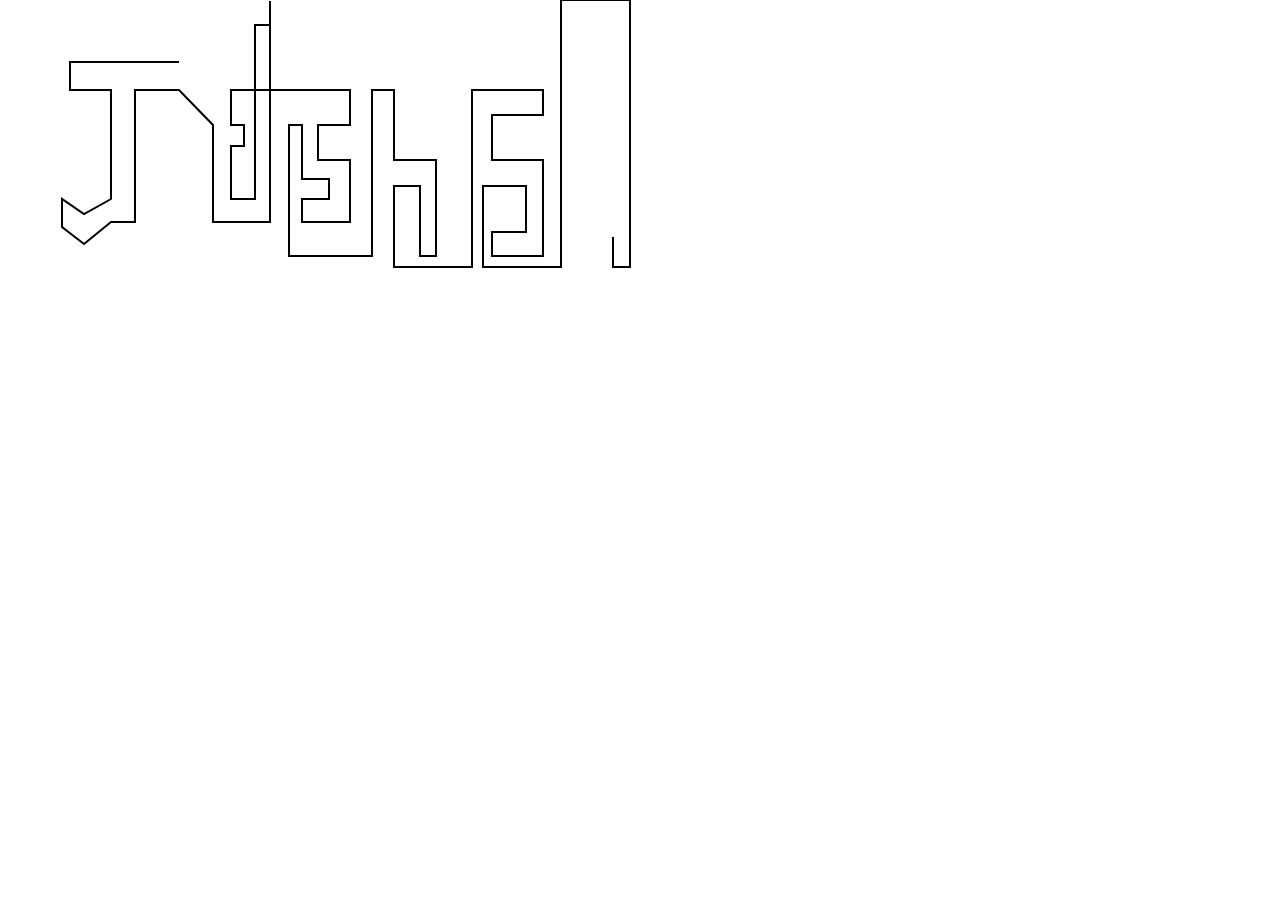
<file: drawing-stroke-animation/index.html>
<!DOCTYPE html>
<html lang="en">
<head>
    <meta charset="UTF-8">
    <meta name="viewport" content="width=device-width, initial-scale=1.0">
    <title>The Line Is Self-Drawing</title>
    <link rel="stylesheet" href="./style.css">
</head>
<body>
    <svg width="693" height="422" viewBox="0 0 693 422" fill="none" xmlns="http://www.w3.org/2000/svg">
        <rect width="693" height="422" fill="white"/>
        <path d="M179 62H70V90H111V199L84 214L62 199V227L84 244L111 222H135V90H179L213 125V222H270V1
        25H255V199H231V146H244V125H231V90H350V125H318V160H350V222H302V199H329V179H302V125H289V256H372V
        90H394V160H436V256H420V186H394V267H472V90H543V115H492V160H543V256H492V232H526V186H483V267H561V9
        0H630V267H613V186H601V169H613V125H582V169H590V186H582V267H572V360" stroke="black" stroke-width="2"/>
    </svg>
</body>
</html>
</file>
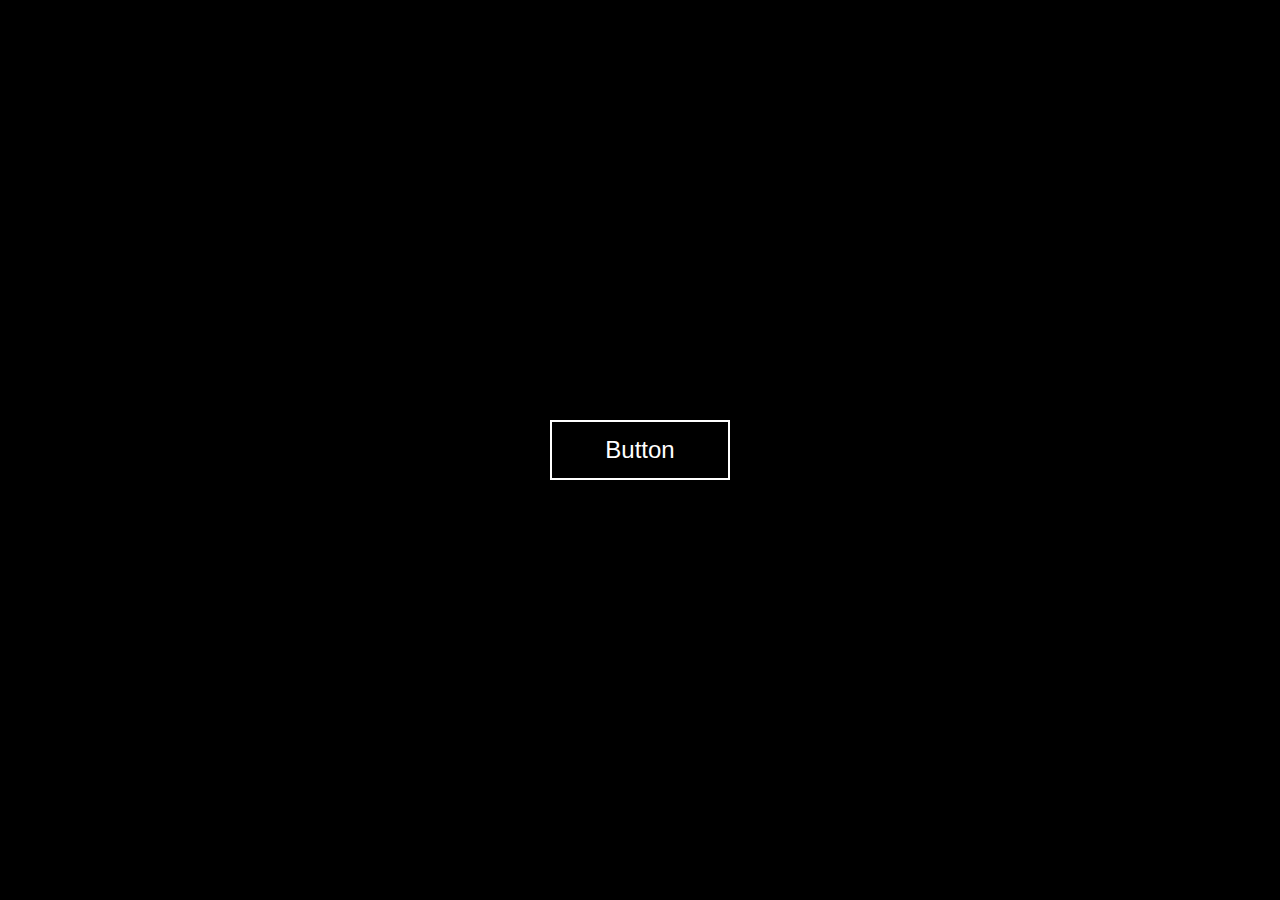
<file: element-border-animation/index.html>
<!DOCTYPE html>
<html lang="en">
<head>
    <meta charset="UTF-8">
    <meta name="viewport" content="width=device-width, initial-scale=1.0">
    <title>some cool borders</title>
    <link rel="stylesheet" href="./style.css">
</head>
<body>
    <a href="">
        <svg>
            <rect></rect>
        </svg>
        Button
    </a>
</body>
</html>
</file>
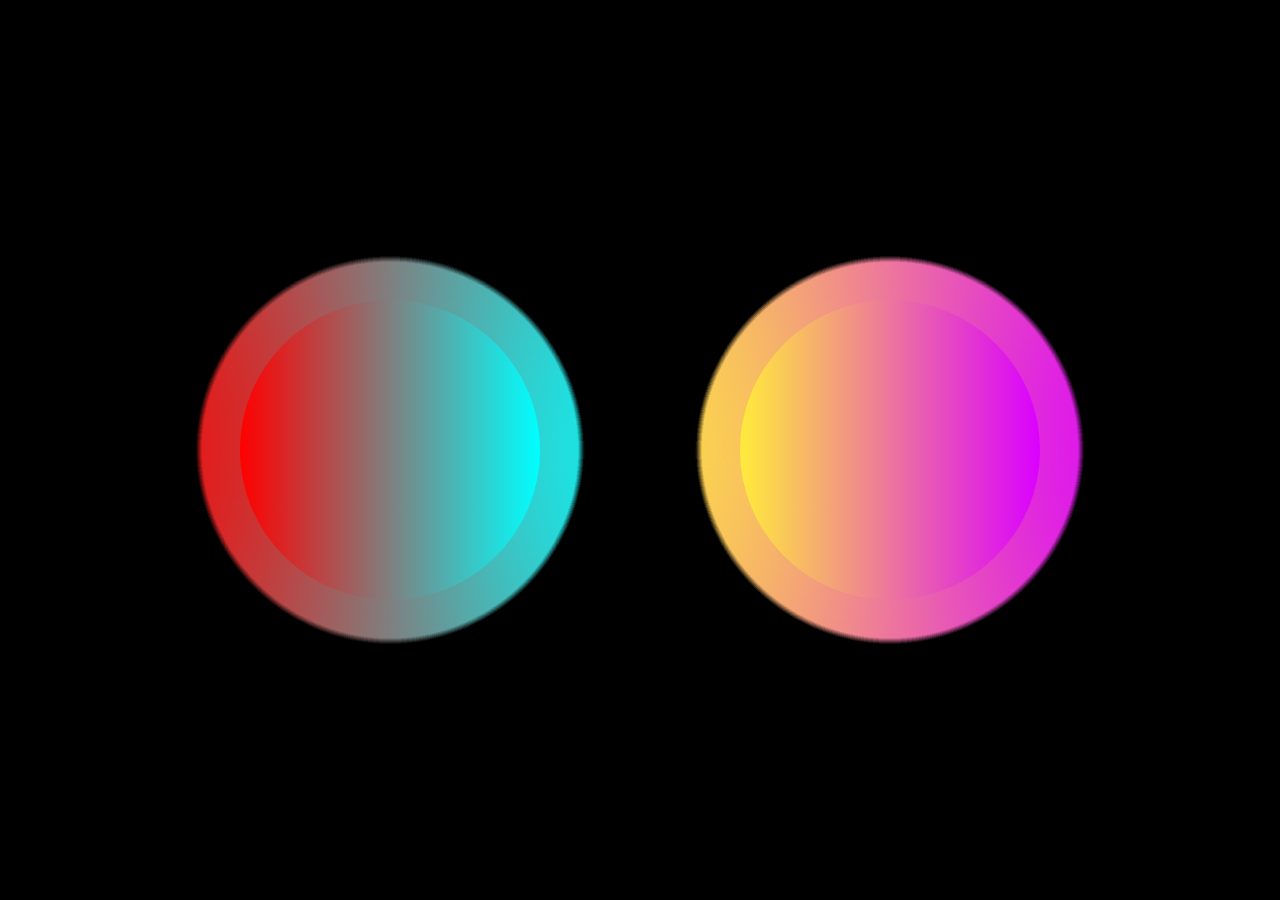
<file: gooey-element-effect/index.html>
<!DOCTYPE html>
<html lang="en">
<head>
    <meta charset="UTF-8">
    <meta name="viewport" content="width=device-width, initial-scale=1.0">
    <title>let's get gooey</title>
    <link rel="stylesheet" href="./style.css">
</head>
<body>
    <div class="container">
        <div class="circle circle1"></div>
        <div class="circle circle2"></div>
    </div>

    <svg>
        <filter id="gooey">
            <feGaussianBlur in="SourceGraphic" stdDeviation="0"></feGaussianBlur>
            <feColorMatrix values="
                1 0 0 0 0
                0 1 0 0 0
                0 0 1 0 0
                0 0 0 20 -10
            "></feColorMatrix>
        </filter>
    </svg>
</body>
</html>
</file>
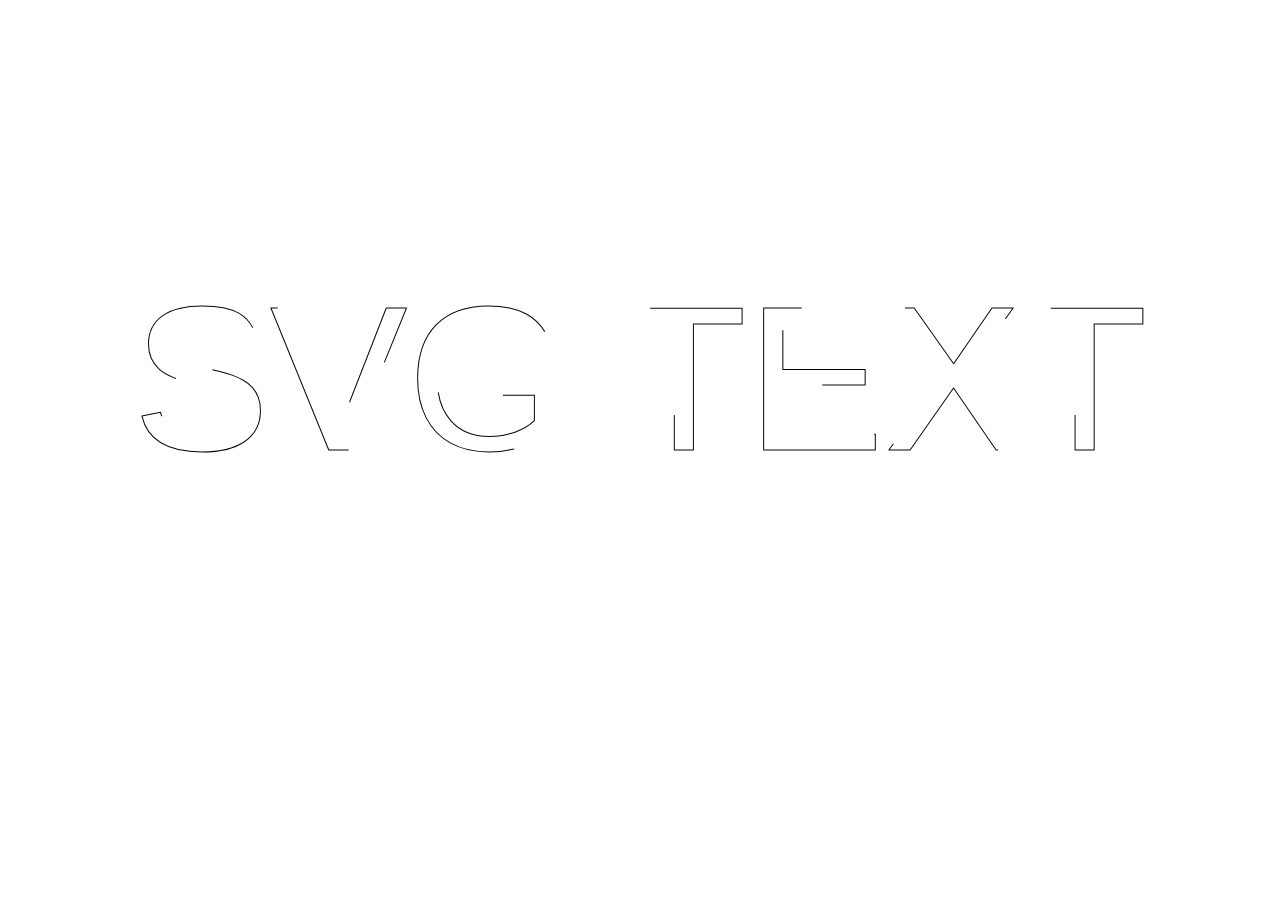
<file: text-stroke-animation/index.html>
<!DOCTYPE html>
<html lang="en">
<head>
    <meta charset="UTF-8">
    <meta name="viewport" content="width=device-width, initial-scale=1.0">
    <title>some simple text stroke</title>
    <link rel="stylesheet" href="./style.css">
</head>
<body>
    <svg>
        <text text-anchor="middle" x="50%" y="50%">SVG TEXT</text>
    </svg>
</body>
</html>
</file>
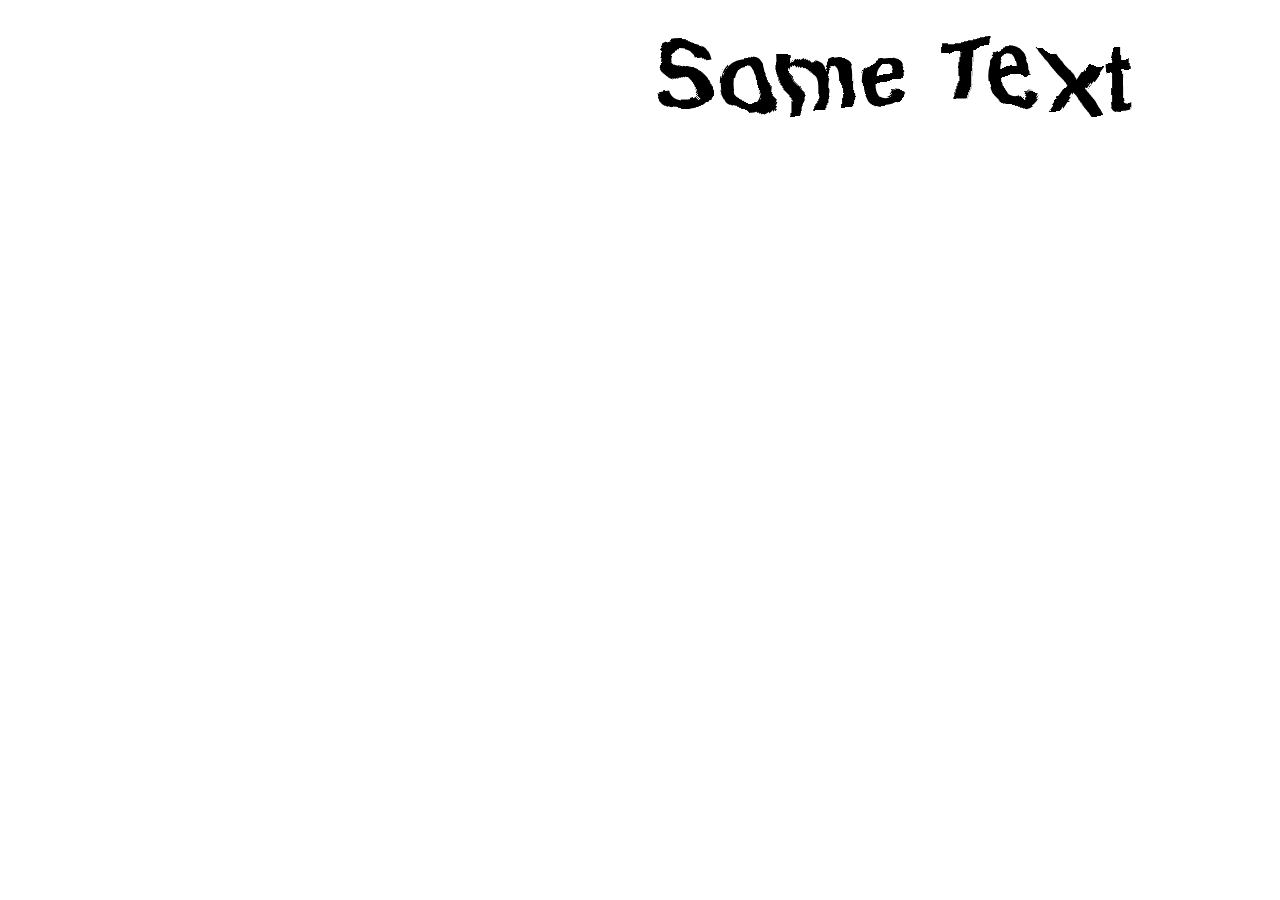
<file: turbulence-effect/index.html>
<!DOCTYPE html>
<html lang="en">
<head>
    <meta charset="UTF-8">
    <meta name="viewport" content="width=device-width, initial-scale=1.0">
    <title>some turbulence on the text</title>
    <link rel="stylesheet" href="./style.css">
</head>
<body>
    <svg>
        <filter id="wavy">
            <feTurbulence type="turbulence" baseFrequency="0.005" numOctaves="5"></feTurbulence>
            <feDisplacementMap in="SourceGraphic" scale="50"></feDisplacementMap>
        </filter>
    </svg>
    <h2> some text</h2>
</body>
</html>
</file>
<file: drawing-stroke-animation/style.css>
/* 
    the main concept here is using an inline svg element in order to be animatable directly from css

    you set the stroke-dasharray to be the total length of the path in the svg( pathDOMObject.getTotalLength() )
    in order to make sure that you have a dash pattern that only shows a single dash and no gaps( the gaps are outside the path )

    then you animate the stroke-dashoffset from the same value as the stroke-dasharray till zero in order to gradually reduce the offset
    to zero. the animation gradually reveals the hidden dash using the changing offset
*/


body {
    padding: 0px;
    margin: 0px;
}

svg path {
    stroke-dasharray: 4362;
    animation: draw 8s linear 1;
}

@keyframes draw {
    from {
        stroke-dashoffset: -4362;
    }
    to {
        stroke-dashoffset: 0;
    }
}
</file>
<file: element-border-animation/style.css>
/* 
    the main concept here is using an svg as an absolutely positioned element background and then
    animating the stroke-dasharray and offset in order to do the offset
*/



body {
    margin: 0px;
    padding: 0px;
    background-color: rgb(0, 0, 0);
}

a {
    position: absolute;
    top: 50%;
    left: 50%;
    width: 180px;
    height: 60px;
    text-align: center;
    transform: translate( -50%, -50% );
    text-decoration: none;
    font-size: 24px;
    line-height: 60px;
    letter-spacing: 2;
    color: white;
    font-family: 'Segoe UI', Tahoma, Geneva, Verdana, sans-serif;
    text-transform: capitalize;
}

a svg,
a svg rect {
    position: absolute;
    top: 0;
    right: 0;
    width: 100%;
    height: 100%;
    fill: transparent;
}
a svg rect {
    stroke: white;
    stroke-width: 4;
    transition: 0.5s;
    stroke-dasharray: 500 500;
    stroke-dashoffset: 0;
}
a:hover svg rect {
    stroke-dasharray: 100 400;
    stroke-dashoffset: 220;
    stroke: lightseagreen;
}
</file>
<file: gooey-element-effect/style.css>
* {
    box-sizing: border-box;
}
body {
    margin: 0px;
    padding: 0px;
    display: flex;
    justify-content: center;
    align-items: center;
    height: 100vh;
    background-color: black;
}
.container {
    position: relative;
    width: 800px;
    display: flex;
    justify-content: space-between;
    filter: url(#gooey);
}
.container .circle {
    position: relative;
    min-width: 300px;
    height: 300px;
    border-radius: 50%;
    background: #fff;
}
.container .circle::before {
    content: '';
    position: absolute;
    top: -50px;
    bottom: -50px;
    left: -50px;
    right: -50px;
    border-radius: 50%;
    filter: blur(50px);
    background: #fff;
    z-index: -1;
}
.container .circle.circle1,
.container .circle.circle1:before {
    background: linear-gradient( 90deg, #f00, #0ff );
}
.container .circle.circle2,
.container .circle.circle2:before {
    background: linear-gradient( 90deg, #ffeb3b, #da00ff );
}
.container .circle.circle1 {
    animation: animate1 5s linear infinite;
}
.container .circle.circle2 {
    animation: animate2 5s linear infinite;
}


@keyframes animate1 {
    0% {
        transform: translateX(0px) rotate(0deg);
    }
    30% {
        transform: translateX(500px) rotate(240deg);
    }
    60% {
        transform: translateX(500px) rotate(480deg);
    }
    100% {
        transform: translateX(0) rotate(720deg);
    }
}

@keyframes animate2 {
    0% {
        transform: translateX(0) rotate(0deg);
    }
    30% {
        transform: translateX(-500px) rotate(240deg);
    }
    60% {
        transform: translateX(-500px) rotate(480deg);
    }
    100% {
        transform: translateX(0) rotate(720deg);
    }
}


svg {
    width: 0px;
    height: 0px;
}
</file>
<file: text-stroke-animation/style.css>
* {
    box-sizing: border-box;
    font-family: 'Segoe UI', Tahoma, Geneva, Verdana, sans-serif;
}
body {
    padding: 0px;
    margin: 0px;
}


svg {
    position: absolute;
    top: 50%;
    left: 50%;
    transform: translate( -50%, -50% );
    width: 100vw;
    height: 100vh;
}
svg text {
    font-size: 206px;
    fill-opacity: 0;
    stroke-width: 1px;
    stroke: black;
    stroke-linejoin: round;
    stroke-dasharray: 180;
    animation: animate 1s ease-in-out infinite forwards;
}

@keyframes animate {
    0%, 30%, 100% {
        stroke-dashoffset: 0;
    }
    50%, 70% {
        stroke-dashoffset: 160;
    }
}
</file>
<file: turbulence-effect/style.css>
/* 
    the main concept here is using the svg turbulence filter with a very 
    low base frequency and any number of numOctaves to create the wavy/paintish text effect by
    then adding the filter to the body

    [?]: animating the text makes it appear as if it's moving over a wavy surface

    [!]: if you add this filter to the h2 instead of the body, you get no animation 
        effect only the text effect
*/



body {
    margin: 0px;
    padding: 0px;
    filter: url(#wavy);
}
h2 {
    margin: 0;
    padding: 0;
    font-size: 96px;
    font-family: 'Segoe UI', Tahoma, Geneva, Verdana, sans-serif;
    position: absolute;
    top: 50%;
    left: 50%;
    text-transform: capitalize;
    animation: wavy 3s linear infinite;
    animation-direction: alternate;
}
svg {
    width: 0;
    height: 0;
}


@keyframes wavy {
    0% {
        transform: translate( -50%, 50% )
    }
    100% {
        transform: translate( -50%, -50% )
    }
}
</file>
